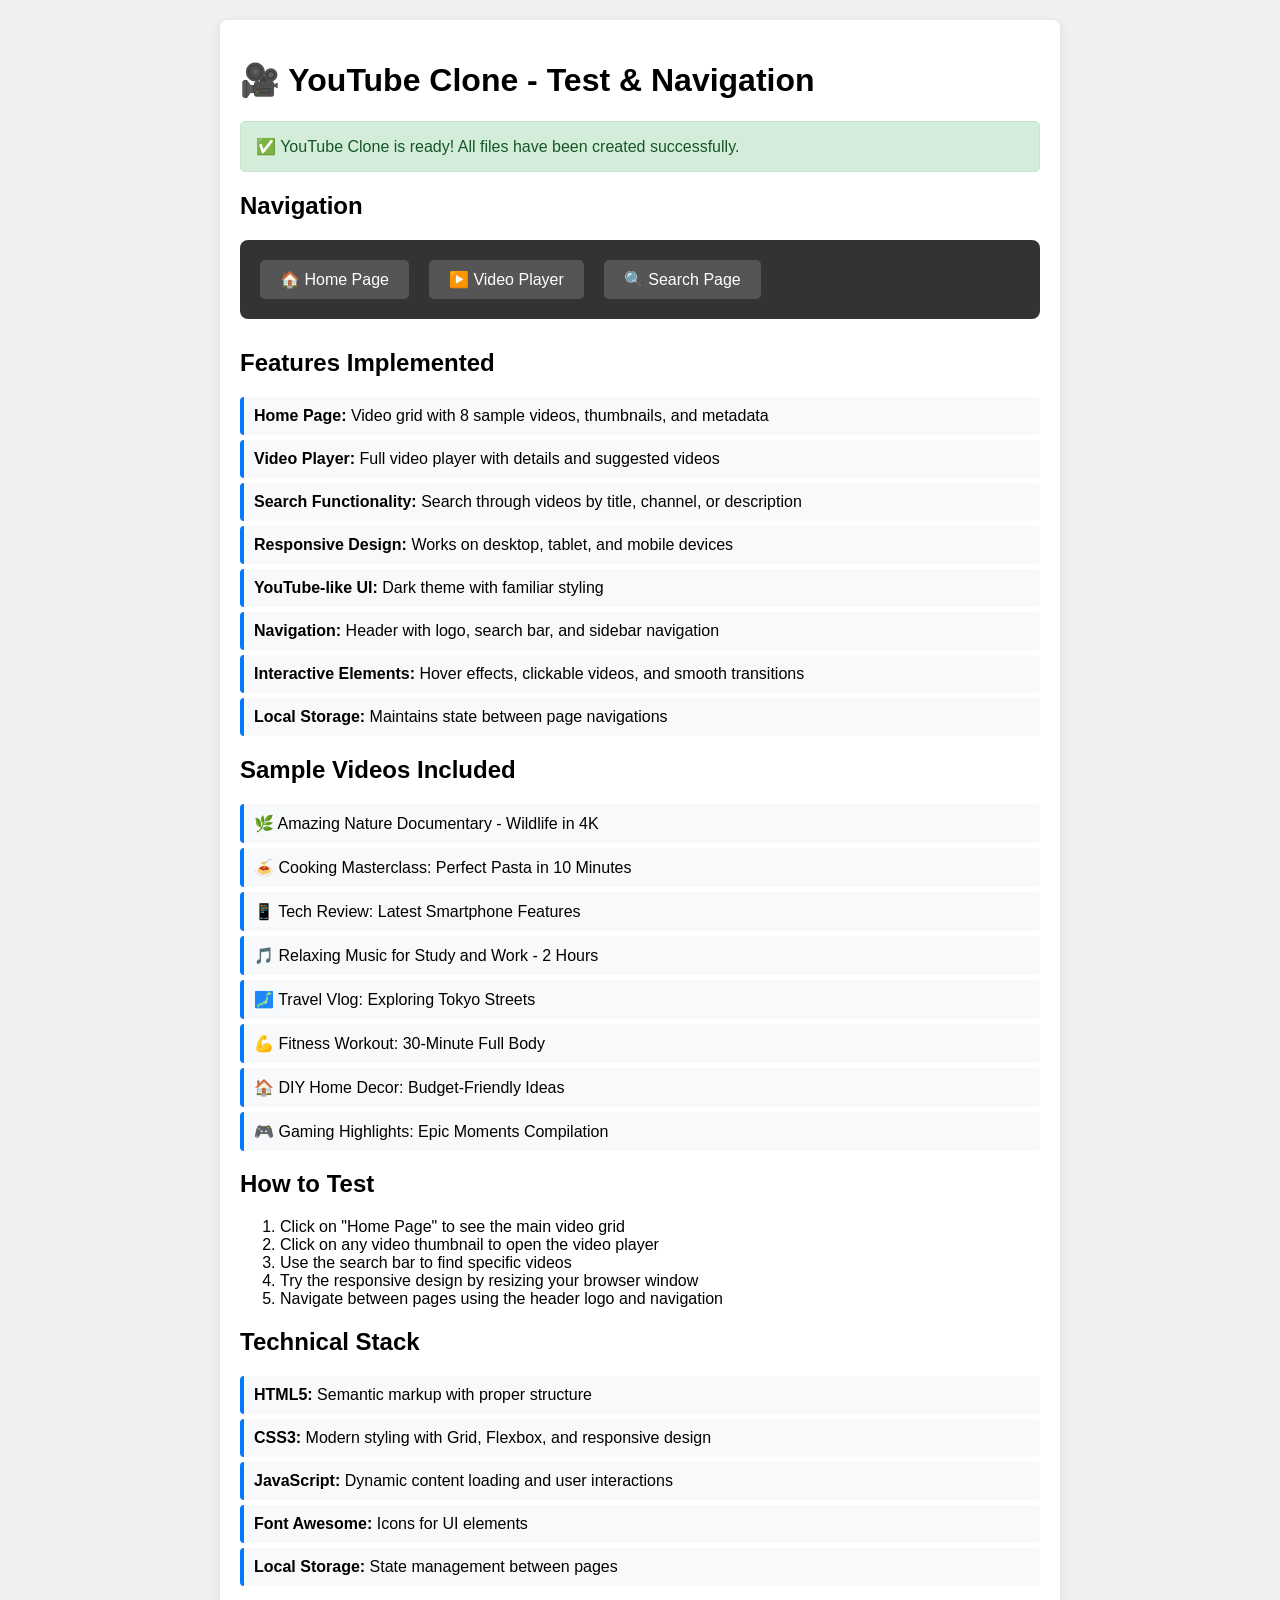
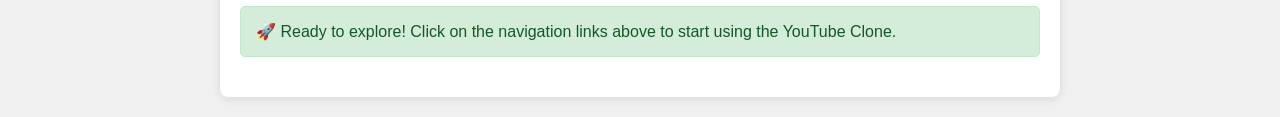
<file: youtube-clone/test.html>
<!DOCTYPE html>
<html lang="en">
<head>
    <meta charset="UTF-8">
    <meta name="viewport" content="width=device-width, initial-scale=1.0">
    <title>YouTube Clone - Test Page</title>
    <style>
        body {
            font-family: Arial, sans-serif;
            margin: 20px;
            background-color: #f0f0f0;
        }
        .container {
            max-width: 800px;
            margin: 0 auto;
            background: white;
            padding: 20px;
            border-radius: 8px;
            box-shadow: 0 2px 10px rgba(0,0,0,0.1);
        }
        .nav-links {
            display: flex;
            gap: 20px;
            margin-bottom: 30px;
            padding: 20px;
            background: #333;
            border-radius: 8px;
        }
        .nav-links a {
            color: white;
            text-decoration: none;
            padding: 10px 20px;
            background: #555;
            border-radius: 5px;
            transition: background 0.3s;
        }
        .nav-links a:hover {
            background: #777;
        }
        .feature-list {
            list-style-type: none;
            padding: 0;
        }
        .feature-list li {
            padding: 10px;
            margin: 5px 0;
            background: #f8f9fa;
            border-left: 4px solid #007bff;
            border-radius: 4px;
        }
        .status {
            padding: 15px;
            margin: 20px 0;
            border-radius: 5px;
            background: #d4edda;
            border: 1px solid #c3e6cb;
            color: #155724;
        }
    </style>
</head>
<body>
    <div class="container">
        <h1>🎥 YouTube Clone - Test & Navigation</h1>
        
        <div class="status">
            ✅ YouTube Clone is ready! All files have been created successfully.
        </div>
        
        <h2>Navigation</h2>
        <div class="nav-links">
            <a href="index.html">🏠 Home Page</a>
            <a href="video.html">▶️ Video Player</a>
            <a href="search.html">🔍 Search Page</a>
        </div>
        
        <h2>Features Implemented</h2>
        <ul class="feature-list">
            <li><strong>Home Page:</strong> Video grid with 8 sample videos, thumbnails, and metadata</li>
            <li><strong>Video Player:</strong> Full video player with details and suggested videos</li>
            <li><strong>Search Functionality:</strong> Search through videos by title, channel, or description</li>
            <li><strong>Responsive Design:</strong> Works on desktop, tablet, and mobile devices</li>
            <li><strong>YouTube-like UI:</strong> Dark theme with familiar styling</li>
            <li><strong>Navigation:</strong> Header with logo, search bar, and sidebar navigation</li>
            <li><strong>Interactive Elements:</strong> Hover effects, clickable videos, and smooth transitions</li>
            <li><strong>Local Storage:</strong> Maintains state between page navigations</li>
        </ul>
        
        <h2>Sample Videos Included</h2>
        <ul class="feature-list">
            <li>🌿 Amazing Nature Documentary - Wildlife in 4K</li>
            <li>🍝 Cooking Masterclass: Perfect Pasta in 10 Minutes</li>
            <li>📱 Tech Review: Latest Smartphone Features</li>
            <li>🎵 Relaxing Music for Study and Work - 2 Hours</li>
            <li>🗾 Travel Vlog: Exploring Tokyo Streets</li>
            <li>💪 Fitness Workout: 30-Minute Full Body</li>
            <li>🏠 DIY Home Decor: Budget-Friendly Ideas</li>
            <li>🎮 Gaming Highlights: Epic Moments Compilation</li>
        </ul>
        
        <h2>How to Test</h2>
        <ol>
            <li>Click on "Home Page" to see the main video grid</li>
            <li>Click on any video thumbnail to open the video player</li>
            <li>Use the search bar to find specific videos</li>
            <li>Try the responsive design by resizing your browser window</li>
            <li>Navigate between pages using the header logo and navigation</li>
        </ol>
        
        <h2>Technical Stack</h2>
        <ul class="feature-list">
            <li><strong>HTML5:</strong> Semantic markup with proper structure</li>
            <li><strong>CSS3:</strong> Modern styling with Grid, Flexbox, and responsive design</li>
            <li><strong>JavaScript:</strong> Dynamic content loading and user interactions</li>
            <li><strong>Font Awesome:</strong> Icons for UI elements</li>
            <li><strong>Local Storage:</strong> State management between pages</li>
        </ul>
        
        <div class="status">
            🚀 Ready to explore! Click on the navigation links above to start using the YouTube Clone.
        </div>
    </div>
</body>
</html>
</file>
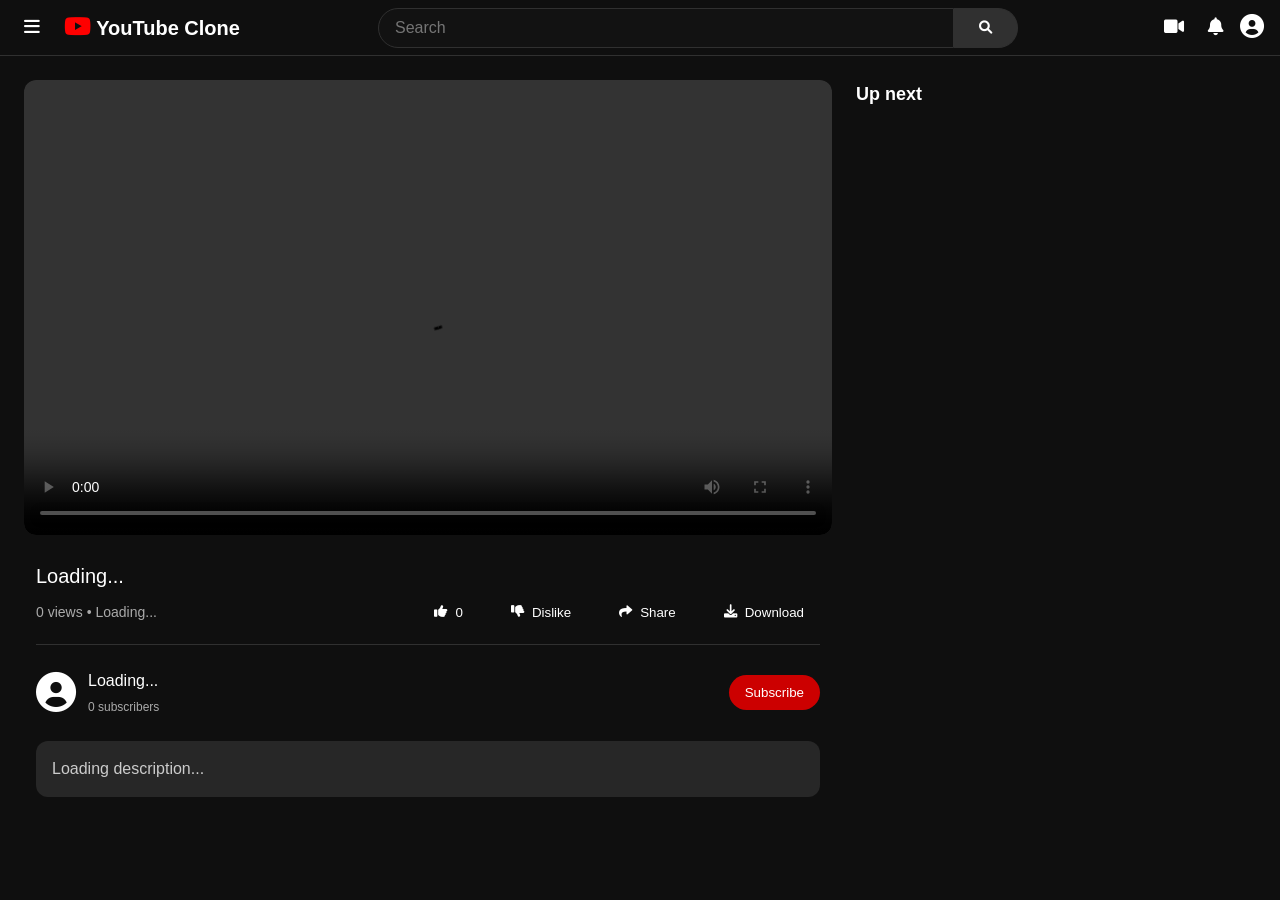
<file: youtube-clone/video.html>
<!DOCTYPE html>
<html lang="en">
<head>
    <meta charset="UTF-8">
    <meta name="viewport" content="width=device-width, initial-scale=1.0">
    <title>YouTube Clone - Video Player</title>
    <link rel="stylesheet" href="css/styles.css">
    <link rel="stylesheet" href="https://cdnjs.cloudflare.com/ajax/libs/font-awesome/6.0.0/css/all.min.css">
</head>
<body>
    <!-- Header -->
    <header class="header">
        <div class="header-left">
            <button class="menu-btn">
                <i class="fas fa-bars"></i>
            </button>
            <div class="logo">
                <a href="index.html">
                    <i class="fab fa-youtube"></i>
                    <span>YouTube Clone</span>
                </a>
            </div>
        </div>
        
        <div class="header-center">
            <div class="search-container">
                <input type="text" id="searchInput" placeholder="Search" class="search-input">
                <button class="search-btn" onclick="performSearch()">
                    <i class="fas fa-search"></i>
                </button>
            </div>
        </div>
        
        <div class="header-right">
            <button class="icon-btn">
                <i class="fas fa-video"></i>
            </button>
            <button class="icon-btn">
                <i class="fas fa-bell"></i>
            </button>
            <div class="profile-icon">
                <i class="fas fa-user-circle"></i>
            </div>
        </div>
    </header>

    <!-- Main Content -->
    <main class="video-page-content">
        <div class="video-player-section">
            <div class="video-player-container">
                <video id="videoPlayer" controls>
                    <source src="" type="video/mp4">
                    Your browser does not support the video tag.
                </video>
            </div>
            
            <div class="video-info">
                <h1 id="videoTitle" class="video-title">Loading...</h1>
                <div class="video-meta">
                    <div class="video-stats">
                        <span id="videoViews">0 views</span>
                        <span id="videoDate">• Loading...</span>
                    </div>
                    <div class="video-actions">
                        <button class="action-btn">
                            <i class="fas fa-thumbs-up"></i>
                            <span id="likeCount">0</span>
                        </button>
                        <button class="action-btn">
                            <i class="fas fa-thumbs-down"></i>
                            <span>Dislike</span>
                        </button>
                        <button class="action-btn">
                            <i class="fas fa-share"></i>
                            <span>Share</span>
                        </button>
                        <button class="action-btn">
                            <i class="fas fa-download"></i>
                            <span>Download</span>
                        </button>
                    </div>
                </div>
                
                <div class="channel-info">
                    <div class="channel-avatar">
                        <i class="fas fa-user-circle"></i>
                    </div>
                    <div class="channel-details">
                        <h3 id="channelName" class="channel-name">Loading...</h3>
                        <p id="subscriberCount" class="subscriber-count">0 subscribers</p>
                    </div>
                    <button class="subscribe-btn">Subscribe</button>
                </div>
                
                <div class="video-description">
                    <p id="videoDescription">Loading description...</p>
                </div>
            </div>
        </div>
        
        <div class="suggested-videos">
            <h3>Up next</h3>
            <div id="suggestedVideosList" class="suggested-videos-list">
                <!-- Suggested videos will be loaded here -->
            </div>
        </div>
    </main>

    <script src="js/script.js"></script>
    <script>
        // Load video details when page loads
        window.addEventListener('DOMContentLoaded', function() {
            loadVideoDetails();
        });
    </script>
</body>
</html>
</file>
<file: youtube-clone/css/styles.css>
/* Reset and Base Styles */
* {
    margin: 0;
    padding: 0;
    box-sizing: border-box;
}

body {
    font-family: 'Roboto', Arial, sans-serif;
    background-color: #0f0f0f;
    color: #ffffff;
    line-height: 1.6;
}

a {
    text-decoration: none;
    color: inherit;
}

/* Header Styles */
.header {
    display: flex;
    justify-content: space-between;
    align-items: center;
    padding: 0 16px;
    height: 56px;
    background-color: #0f0f0f;
    border-bottom: 1px solid #303030;
    position: fixed;
    top: 0;
    left: 0;
    right: 0;
    z-index: 1000;
}

.header-left {
    display: flex;
    align-items: center;
    gap: 16px;
}

.menu-btn {
    background: none;
    border: none;
    color: #ffffff;
    font-size: 18px;
    padding: 8px;
    cursor: pointer;
    border-radius: 50%;
}

.menu-btn:hover {
    background-color: #303030;
}

.logo {
    display: flex;
    align-items: center;
    gap: 8px;
    font-size: 20px;
    font-weight: bold;
}

.logo i {
    color: #ff0000;
    font-size: 24px;
}

.header-center {
    flex: 1;
    max-width: 640px;
    margin: 0 40px;
}

.search-container {
    display: flex;
    height: 40px;
}

.search-input {
    flex: 1;
    padding: 0 16px;
    border: 1px solid #303030;
    background-color: #121212;
    color: #ffffff;
    font-size: 16px;
    border-radius: 20px 0 0 20px;
    outline: none;
}

.search-input:focus {
    border-color: #1c62b9;
}

.search-btn {
    width: 64px;
    border: 1px solid #303030;
    border-left: none;
    background-color: #303030;
    color: #ffffff;
    cursor: pointer;
    border-radius: 0 20px 20px 0;
}

.search-btn:hover {
    background-color: #404040;
}

.header-right {
    display: flex;
    align-items: center;
    gap: 8px;
}

.icon-btn {
    background: none;
    border: none;
    color: #ffffff;
    font-size: 18px;
    padding: 8px;
    cursor: pointer;
    border-radius: 50%;
}

.icon-btn:hover {
    background-color: #303030;
}

.profile-icon {
    font-size: 24px;
    color: #ffffff;
    cursor: pointer;
}

/* Sidebar Styles */
.sidebar {
    position: fixed;
    top: 56px;
    left: 0;
    width: 240px;
    height: calc(100vh - 56px);
    background-color: #0f0f0f;
    padding: 12px 0;
    overflow-y: auto;
    border-right: 1px solid #303030;
}

.sidebar-section {
    padding: 8px 0;
}

.sidebar-link {
    display: flex;
    align-items: center;
    gap: 24px;
    padding: 10px 24px;
    color: #ffffff;
    transition: background-color 0.2s;
}

.sidebar-link:hover {
    background-color: #303030;
}

.sidebar-link.active {
    background-color: #303030;
    font-weight: 500;
}

.sidebar-link i {
    width: 24px;
    font-size: 20px;
}

/* Main Content Styles */
.main-content {
    margin-left: 240px;
    margin-top: 56px;
    padding: 24px;
}

/* Video Grid Styles */
.video-grid {
    display: grid;
    grid-template-columns: repeat(auto-fill, minmax(320px, 1fr));
    gap: 20px;
}

.video-card {
    background-color: #0f0f0f;
    border-radius: 12px;
    overflow: hidden;
    cursor: pointer;
    transition: transform 0.2s;
}

.video-card:hover {
    transform: translateY(-4px);
}

.video-thumbnail {
    position: relative;
    width: 100%;
    height: 180px;
    background-color: #303030;
    overflow: hidden;
}

.video-thumbnail img {
    width: 100%;
    height: 100%;
    object-fit: cover;
}

.video-duration {
    position: absolute;
    bottom: 8px;
    right: 8px;
    background-color: rgba(0, 0, 0, 0.8);
    color: #ffffff;
    padding: 2px 6px;
    border-radius: 4px;
    font-size: 12px;
    font-weight: 500;
}

.video-info {
    padding: 12px;
}

.video-title {
    font-size: 16px;
    font-weight: 500;
    line-height: 1.3;
    margin-bottom: 8px;
    display: -webkit-box;
    -webkit-line-clamp: 2;
    -webkit-box-orient: vertical;
    overflow: hidden;
}

.video-meta {
    color: #aaaaaa;
    font-size: 14px;
}

.channel-name {
    margin-bottom: 4px;
}

.video-stats {
    display: flex;
    gap: 4px;
}

/* Video Player Page Styles */
.video-page-content {
    display: grid;
    grid-template-columns: 1fr 400px;
    gap: 24px;
    margin-left: 0;
    margin-top: 56px;
    padding: 24px;
}

.video-player-container {
    width: 100%;
    aspect-ratio: 16/9;
    background-color: #000000;
    border-radius: 12px;
    overflow: hidden;
}

.video-player-container video {
    width: 100%;
    height: 100%;
}

.video-title {
    font-size: 20px;
    font-weight: 500;
    margin: 16px 0 8px 0;
}

.video-meta {
    display: flex;
    justify-content: space-between;
    align-items: center;
    margin-bottom: 16px;
    padding-bottom: 16px;
    border-bottom: 1px solid #303030;
}

.video-stats {
    color: #aaaaaa;
    font-size: 14px;
}

.video-actions {
    display: flex;
    gap: 16px;
}

.action-btn {
    display: flex;
    align-items: center;
    gap: 8px;
    background: none;
    border: none;
    color: #ffffff;
    cursor: pointer;
    padding: 8px 16px;
    border-radius: 20px;
    transition: background-color 0.2s;
}

.action-btn:hover {
    background-color: #303030;
}

.channel-info {
    display: flex;
    align-items: center;
    gap: 12px;
    margin-bottom: 16px;
}

.channel-avatar {
    font-size: 40px;
    color: #ffffff;
}

.channel-details {
    flex: 1;
}

.channel-name {
    font-size: 16px;
    font-weight: 500;
    margin-bottom: 4px;
}

.subscriber-count {
    color: #aaaaaa;
    font-size: 12px;
}

.subscribe-btn {
    background-color: #cc0000;
    color: #ffffff;
    border: none;
    padding: 10px 16px;
    border-radius: 20px;
    font-weight: 500;
    cursor: pointer;
    transition: background-color 0.2s;
}

.subscribe-btn:hover {
    background-color: #aa0000;
}

.video-description {
    background-color: #272727;
    padding: 16px;
    border-radius: 12px;
    color: #cccccc;
    line-height: 1.5;
}

/* Suggested Videos Styles */
.suggested-videos h3 {
    margin-bottom: 16px;
    font-size: 18px;
}

.suggested-video-item {
    display: flex;
    gap: 12px;
    margin-bottom: 16px;
    cursor: pointer;
    padding: 8px;
    border-radius: 8px;
    transition: background-color 0.2s;
}

.suggested-video-item:hover {
    background-color: #303030;
}

.suggested-thumbnail {
    width: 168px;
    height: 94px;
    background-color: #303030;
    border-radius: 8px;
    overflow: hidden;
    flex-shrink: 0;
}

.suggested-thumbnail img {
    width: 100%;
    height: 100%;
    object-fit: cover;
}

.suggested-info {
    flex: 1;
}

.suggested-title {
    font-size: 14px;
    font-weight: 500;
    line-height: 1.3;
    margin-bottom: 4px;
    display: -webkit-box;
    -webkit-line-clamp: 2;
    -webkit-box-orient: vertical;
    overflow: hidden;
}

.suggested-meta {
    color: #aaaaaa;
    font-size: 12px;
}

/* Search Results Styles */
.search-results-header {
    margin-bottom: 24px;
}

.search-results-header h2 {
    margin-bottom: 16px;
    font-size: 24px;
}

.filter-options {
    display: flex;
    gap: 12px;
}

.filter-btn {
    background-color: #303030;
    color: #ffffff;
    border: none;
    padding: 8px 16px;
    border-radius: 20px;
    cursor: pointer;
    transition: background-color 0.2s;
}

.filter-btn:hover,
.filter-btn.active {
    background-color: #ffffff;
    color: #000000;
}

.search-results {
    display: flex;
    flex-direction: column;
    gap: 16px;
}

.search-result-item {
    display: flex;
    gap: 16px;
    padding: 16px;
    border-radius: 12px;
    cursor: pointer;
    transition: background-color 0.2s;
}

.search-result-item:hover {
    background-color: #303030;
}

.search-thumbnail {
    width: 320px;
    height: 180px;
    background-color: #303030;
    border-radius: 8px;
    overflow: hidden;
    flex-shrink: 0;
}

.search-thumbnail img {
    width: 100%;
    height: 100%;
    object-fit: cover;
}

.search-info {
    flex: 1;
}

.search-title {
    font-size: 18px;
    font-weight: 500;
    margin-bottom: 8px;
    line-height: 1.3;
}

.search-meta {
    color: #aaaaaa;
    font-size: 14px;
    margin-bottom: 8px;
}

.search-description {
    color: #cccccc;
    font-size: 14px;
    line-height: 1.4;
    display: -webkit-box;
    -webkit-line-clamp: 2;
    -webkit-box-orient: vertical;
    overflow: hidden;
}

/* Responsive Design */
@media (max-width: 1024px) {
    .video-page-content {
        grid-template-columns: 1fr;
    }
    
    .suggested-videos {
        order: -1;
    }
}

@media (max-width: 768px) {
    .sidebar {
        transform: translateX(-100%);
        transition: transform 0.3s;
    }
    
    .main-content {
        margin-left: 0;
    }
    
    .video-grid {
        grid-template-columns: repeat(auto-fill, minmax(280px, 1fr));
        gap: 16px;
    }
    
    .header-center {
        margin: 0 16px;
    }
    
    .search-result-item {
        flex-direction: column;
    }
    
    .search-thumbnail {
        width: 100%;
        height: 200px;
    }
}

@media (max-width: 480px) {
    .video-grid {
        grid-template-columns: 1fr;
    }
    
    .header-center {
        display: none;
    }
    
    .video-page-content {
        padding: 12px;
    }
}
</file>
